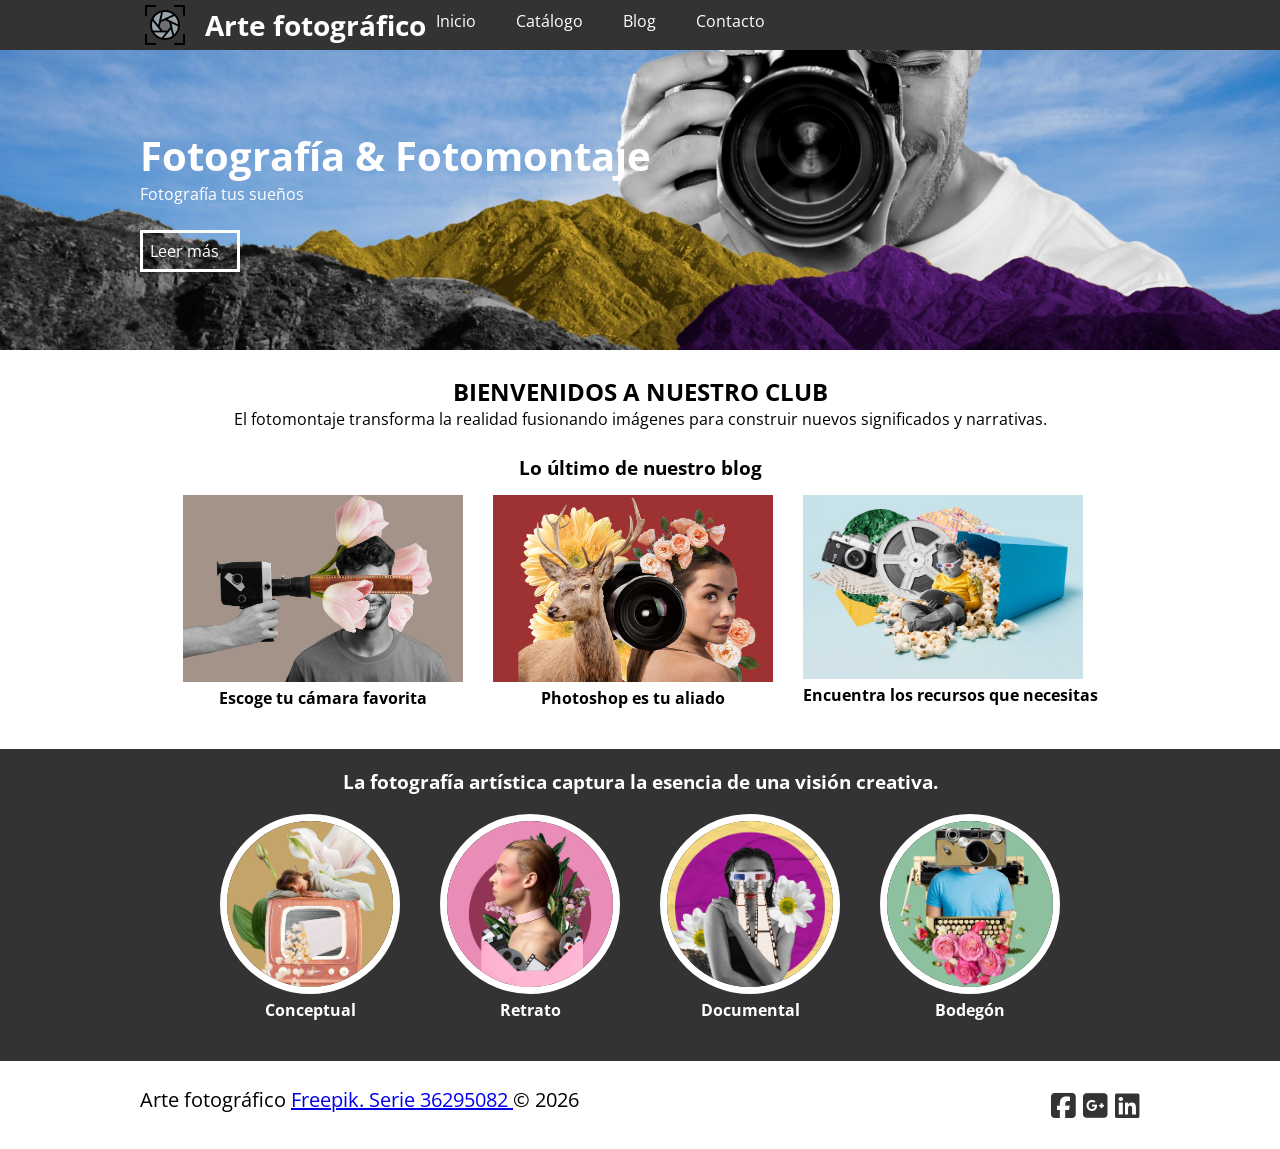
<file: index.html>
<!DOCTYPE html>
<html lang="es">

<head>
  <meta charset="UTF-8">
  <meta name="viewport" content="width=device-width, initial-scale=1">
  <title>Fotografía</title>

  <link rel="stylesheet" href="css/estilos.css">
  <link rel="stylesheet" href="css/fontello.css">
  <link rel="stylesheet" href="https://cdnjs.cloudflare.com/ajax/libs/font-awesome/6.5.0/css/all.min.css">

</head>

<body>

  <header>
    <div class="contenedor">
      <img src="imagenes/icono.png" id="logo" alt="">
      <h1>Arte fotográfico</h1>
<button class="menu-toggle">☰</button>
      <nav class="menu">
        <a href="index.html">Inicio</a>
        <a href="#">Catálogo</a>
        <a href="#">Blog</a>
        <a href="contacto.html">Contacto</a>
      </nav>
    </div>
  </header>


  <main>

    <section id="banner">
      <img src="imagenes/banner.jpg">

      <div class="contenedor">
        <h2>Fotografía & Fotomontaje</h2>
        <p>Fotografía tus sueños</p>
        <a href="#">Leer más</a>
      </div>
    </section>


    <section id="bienvenidos">
      <div class="contenedor">
        <h2>BIENVENIDOS A NUESTRO CLUB</h2>

        <p>
          El fotomontaje transforma la realidad fusionando imágenes
          para construir nuevos significados y narrativas.
        </p>

      </div>
    </section>


    <section id="blog">

      <h3>Lo último de nuestro blog</h3>

      <div class="contenedor">

        <article>
          <img src="imagenes/camara.jpg">
          <h4>Escoge tu cámara favorita</h4>
        </article>

        <article>
          <img src="imagenes/camara2.jpg">
          <h4>Photoshop es tu aliado</h4>
        </article>

        <article>
          <img src="imagenes/palomitas.jpg">
          <h4>Encuentra los recursos que necesitas</h4>
        </article>

      </div>

    </section>


    <section id="info">

      <h3>
        La fotografía artística captura la esencia de una visión creativa.
      </h3>

      <div class="contenedor">

        <div class="info-foto">
          <img src="imagenes/1.jpg">
          <h4>Conceptual</h4>
        </div>

        <div class="info-foto">
          <img src="imagenes/2.jpg">
          <h4>Retrato</h4>
        </div>

        <div class="info-foto">
          <img src="imagenes/3.jpg">
          <h4>Documental</h4>
        </div>

        <div class="info-foto">
          <img src="imagenes/4.jpg">
          <h4>Bodegón</h4>
        </div>

      </div>

    </section>

  </main>


  <footer>

    <div class="contenedor">

      <p class="copy">
        Arte fotográfico
        <a href="https://www.freepik.es/serie/36295082" target="_blank">
          Freepik. Serie 36295082
        </a>
        © 2026
      </p>

      <div class="sociales">
        <a href="#"><i class="fab fa-facebook-square"></i></a>
        <a href="#"><i class="fab fa-google-plus-square"></i></a>
        <a href="#"><i class="fab fa-linkedin"></i></a>
      </div>

    </div>

  </footer>
<script>
  const boton = document.querySelector(".menu-toggle");
  const menu = document.querySelector(".menu");

  boton.addEventListener("click", function () {
    menu.classList.toggle("show");
  });
</script>
</body>

</html>
</file>
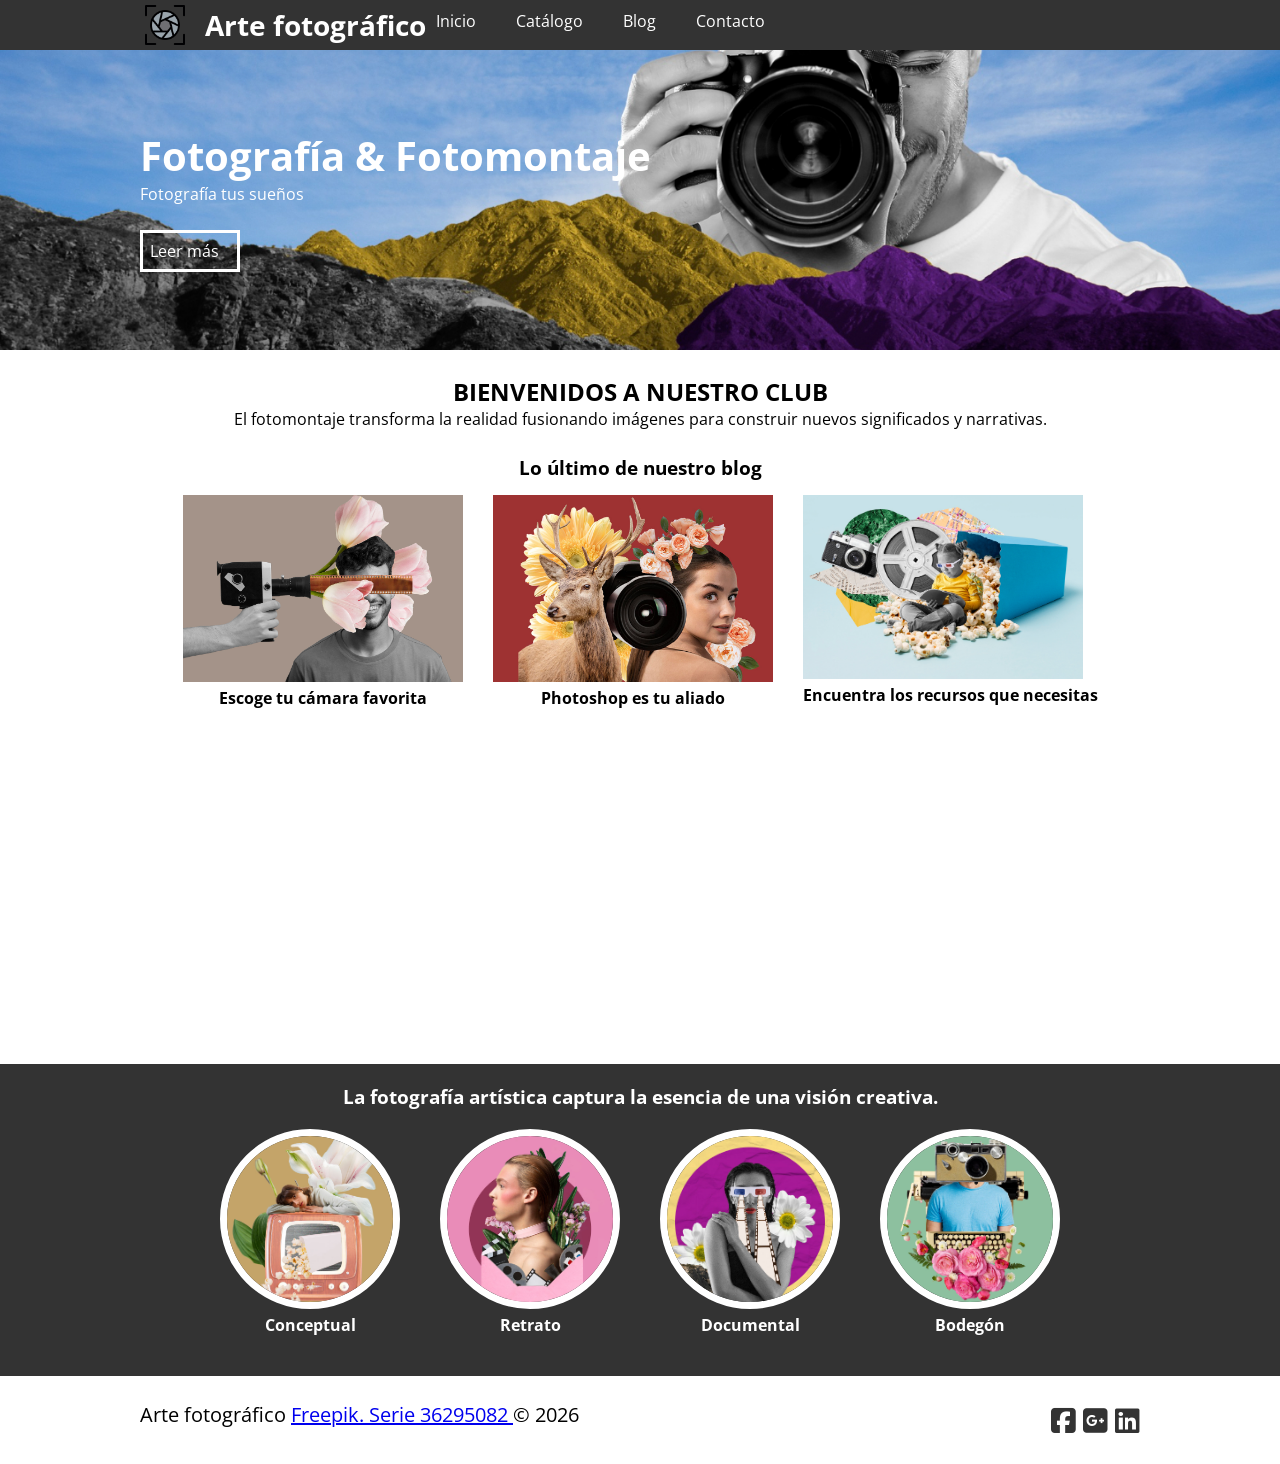
<file: galeria.html>
<!DOCTYPE html>
<html lang="es">

<head>
  <meta charset="UTF-8">
  <meta name="viewport" content="width=device-width, initial-scale=1.0">
  <title>Fotografía</title>

  <link rel="stylesheet" href="css/estilos.css">
  <link rel="stylesheet" href="css/fontello.css">
  <link rel="stylesheet" href="https://cdnjs.cloudflare.com/ajax/libs/font-awesome/6.5.0/css/all.min.css">

</head>

<body>

  <header>
    <div class="contenedor">
      <img src="imagenes/icono.png" id="logo" alt="">
      <h1>Arte fotográfico</h1>
      <button class="menu-toggle">☰</button>
      <nav class="menu">
        <a href="index.html">Inicio</a>
        <a href="#">Catálogo</a>
        <a href="#">Blog</a>
        <a href="contacto.html">Contacto</a>
      </nav>
    </div>
  </header>


  <main>

    <section id="banner">
      <img src="imagenes/banner.jpg">

      <div class="contenedor">
        <h2>Fotografía & Fotomontaje</h2>
        <p>Fotografía tus sueños</p>
        <a href="#">Leer más</a>
      </div>
    </section>


    <section id="bienvenidos">
      <div class="contenedor">
        <h2>BIENVENIDOS A NUESTRO CLUB</h2>

        <p>
          El fotomontaje transforma la realidad fusionando imágenes
          para construir nuevos significados y narrativas.
        </p>

      </div>
    </section>


    <section id="blog">

      <h3>Lo último de nuestro blog</h3>

      <div class="contenedor">

        <article>
          <img src="imagenes/camara.jpg">
          <h4>Escoge tu cámara favorita</h4>
        </article>

        <article>
          <img src="imagenes/camara2.jpg">
          <h4>Photoshop es tu aliado</h4>
        </article>

        <article>
          <img src="imagenes/palomitas.jpg">
          <h4>Encuentra los recursos que necesitas</h4>
        </article>
        <iframe width="560" height="315" src="https://www.youtube.com/embed/tgbNymZ7vqY" title="YouTube video player"
          frameborder="0" allowfullscreen>
        </iframe>

      </div>

    </section>


    <section id="info">

      <h3>
        La fotografía artística captura la esencia de una visión creativa.
      </h3>

      <div class="contenedor">

        <div class="info-foto">
          <img src="imagenes/1.jpg">
          <h4>Conceptual</h4>
        </div>

        <div class="info-foto">
          <img src="imagenes/2.jpg">
          <h4>Retrato</h4>
        </div>

        <div class="info-foto">
          <img src="imagenes/3.jpg">
          <h4>Documental</h4>
        </div>

        <div class="info-foto">
          <img src="imagenes/4.jpg">
          <h4>Bodegón</h4>
        </div>

      </div>

    </section>

  </main>


  <footer>

    <div class="contenedor">

      <p class="copy">
        Arte fotográfico
        <a href="https://www.freepik.es/serie/36295082" target="_blank">
          Freepik. Serie 36295082
        </a>
        © 2026
      </p>

      <div class="sociales">
        <a href="#"><i class="fab fa-facebook-square"></i></a>
        <a href="#"><i class="fab fa-google-plus-square"></i></a>
        <a href="#"><i class="fab fa-linkedin"></i></a>
      </div>

    </div>

  </footer>

</body>
<script>
  const boton = document.querySelector(".menu-toggle");
  const menu = document.querySelector(".menu");

  boton.addEventListener("click", function () {
    menu.classList.toggle("activo");
  });
</script>

</html>
</file>
<file: css/estilos.css>
@import url('https://fonts.googleapis.com/css?family=Open+Sans');
@import url(menu.css);
@import url(banner.css);
@import url(blog.css);
@import url(info.css);


* {
    margin: 0;
    padding: 0;
    box-sizing: border-box;
}

body {
    font-family: 'Open Sans', sans-serif;
}

header {
    width: 100%;
    height: 50px;
    background: #333;
    color: #fff;
    position: fixed;
    top: 0;
    left: 0;
    z-index: 100;
}

.contenedor {
    width: 98%;
    margin: auto;
}

header img#logo {
    height: 40px;
    float: left;
    margin: 5px 20px 5px 5px;
}

header h1 {
    float: left;
    font-size: 28px;
    line-height: 50px;
}

header .contenedor {
    display: table;
}

section {
    width: 100%;
    margin-bottom: 25px;
}

#bienvenidos {
    text-align: center;
}

footer .contenedor {
    display: flex;
    flex-wrap: wrap;
    justify-content: center;
    padding-bottom: 25px;
}

.copy {
    font-size: 20px;
}

.sociales {
    width: 100%;
    text-align: center;
    font-size: 28px;
}

.sociales a {
    color: #333;
    text-decoration: none;

}


@media (max-width:480px) {
    header h1 {
        font-size: 20px;
    }
    header img#logo {
        height: 30px;
        margin: 10px 5px;
    }
}

@media (min-width:768px) {
    .sociales {
        width: auto;
    }
    footer .contenedor {
        justify-content: space-between;
    }

}

@media (min-width:1024px) {
    .contenedor {
        width: 1000px;
    }
}
@import url('https://fonts.googleapis.com/css?family=Open+Sans');
@import url(menu.css);
@import url(banner.css);
@import url(blog.css);
@import url(info.css);


* {
    margin: 0;
    padding: 0;
    box-sizing: border-box;
}

body {
    font-family: 'Open Sans', sans-serif;
}

header {
    width: 100%;
    height: 50px;
    background: #333;
    color: #fff;
    position: fixed;
    top: 0;
    left: 0;
    z-index: 100;
}

.contenedor {
    width: 98%;
    margin: auto;
}

header img#logo {
    height: 40px;
    float: left;
    margin: 5px 20px 5px 5px;
}

header h1 {
    float: left;
    font-size: 28px;
    line-height: 50px;
}

header .contenedor {
    display: table;
}

section {
    width: 100%;
    margin-bottom: 25px;
}

#bienvenidos {
    text-align: center;
}

footer .contenedor {
    display: flex;
    flex-wrap: wrap;
    justify-content: center;
    padding-bottom: 25px;
}

.copy {
    font-size: 20px;
}

.sociales {
    width: 100%;
    text-align: center;
    font-size: 28px;
}

.sociales a {
    color: #333;
    text-decoration: none;

}


@media (max-width:480px) {
    header h1 {
        font-size: 20px;
    }
    header img#logo {
        height: 30px;
        margin: 10px 5px;
    }
}

@media (min-width:768px) {
    .sociales {
        width: auto;
    }
    footer .contenedor {
        justify-content: space-between;
    }

}

@media (min-width:1024px) {
    .contenedor {
        width: 1000px;
    }
}
</file>
<file: css/fontello.css>
@font-face {
  font-family: 'fontello';
  src: url('../font/fontello.eot?50271395');
  src: url('../font/fontello.eot?50271395#iefix') format('embedded-opentype'),
       url('../font/fontello.woff2?50271395') format('woff2'),
       url('../font/fontello.woff?50271395') format('woff'),
       url('../font/fontello.ttf?50271395') format('truetype'),
       url('../font/fontello.svg?50271395#fontello') format('svg');
  font-weight: normal;
  font-style: normal;
}
/* Chrome hack: SVG is rendered more smooth in Windozze. 100% magic, uncomment if you need it. */
/* Note, that will break hinting! In other OS-es font will be not as sharp as it could be */
/*
@media screen and (-webkit-min-device-pixel-ratio:0) {
  @font-face {
    font-family: 'fontello';
    src: url('../font/fontello.svg?50271395#fontello') format('svg');
  }
}
*/
 
 [class^="icon-"]:before, [class*=" icon-"]:before {
  font-family: "fontello";
  font-style: normal;
  font-weight: normal;
  speak: none;
 
  display: inline-block;
  text-decoration: inherit;
  width: 1em;
  margin-right: .2em;
  text-align: center;
  /* opacity: .8; */
 
  /* For safety - reset parent styles, that can break glyph codes*/
  font-variant: normal;
  text-transform: none;
 
  /* fix buttons height, for twitter bootstrap */
  line-height: 1em;
 
  /* Animation center compensation - margins should be symmetric */
  /* remove if not needed */
  margin-left: .2em;
 
  /* you can be more comfortable with increased icons size */
  /* font-size: 120%; */
 
  /* Font smoothing. That was taken from TWBS */
  -webkit-font-smoothing: antialiased;
  -moz-osx-font-smoothing: grayscale;
 
  /* Uncomment for 3D effect */
  /* text-shadow: 1px 1px 1px rgba(127, 127, 127, 0.3); */
}
 
.icon-guidedog:before { content: '\e800'; } /* '' */
.icon-menu:before { content: '\f0c9'; } /* '' */
.icon-gplus-squared:before { content: '\f0d4'; } /* '' */
.icon-twitter-squared:before { content: '\f304'; } /* '' */
.icon-facebook-squared:before { content: '\f308'; } /* '' */
.icon-linkedin-squared:before { content: '\f30c'; } /* '' */
</file>
